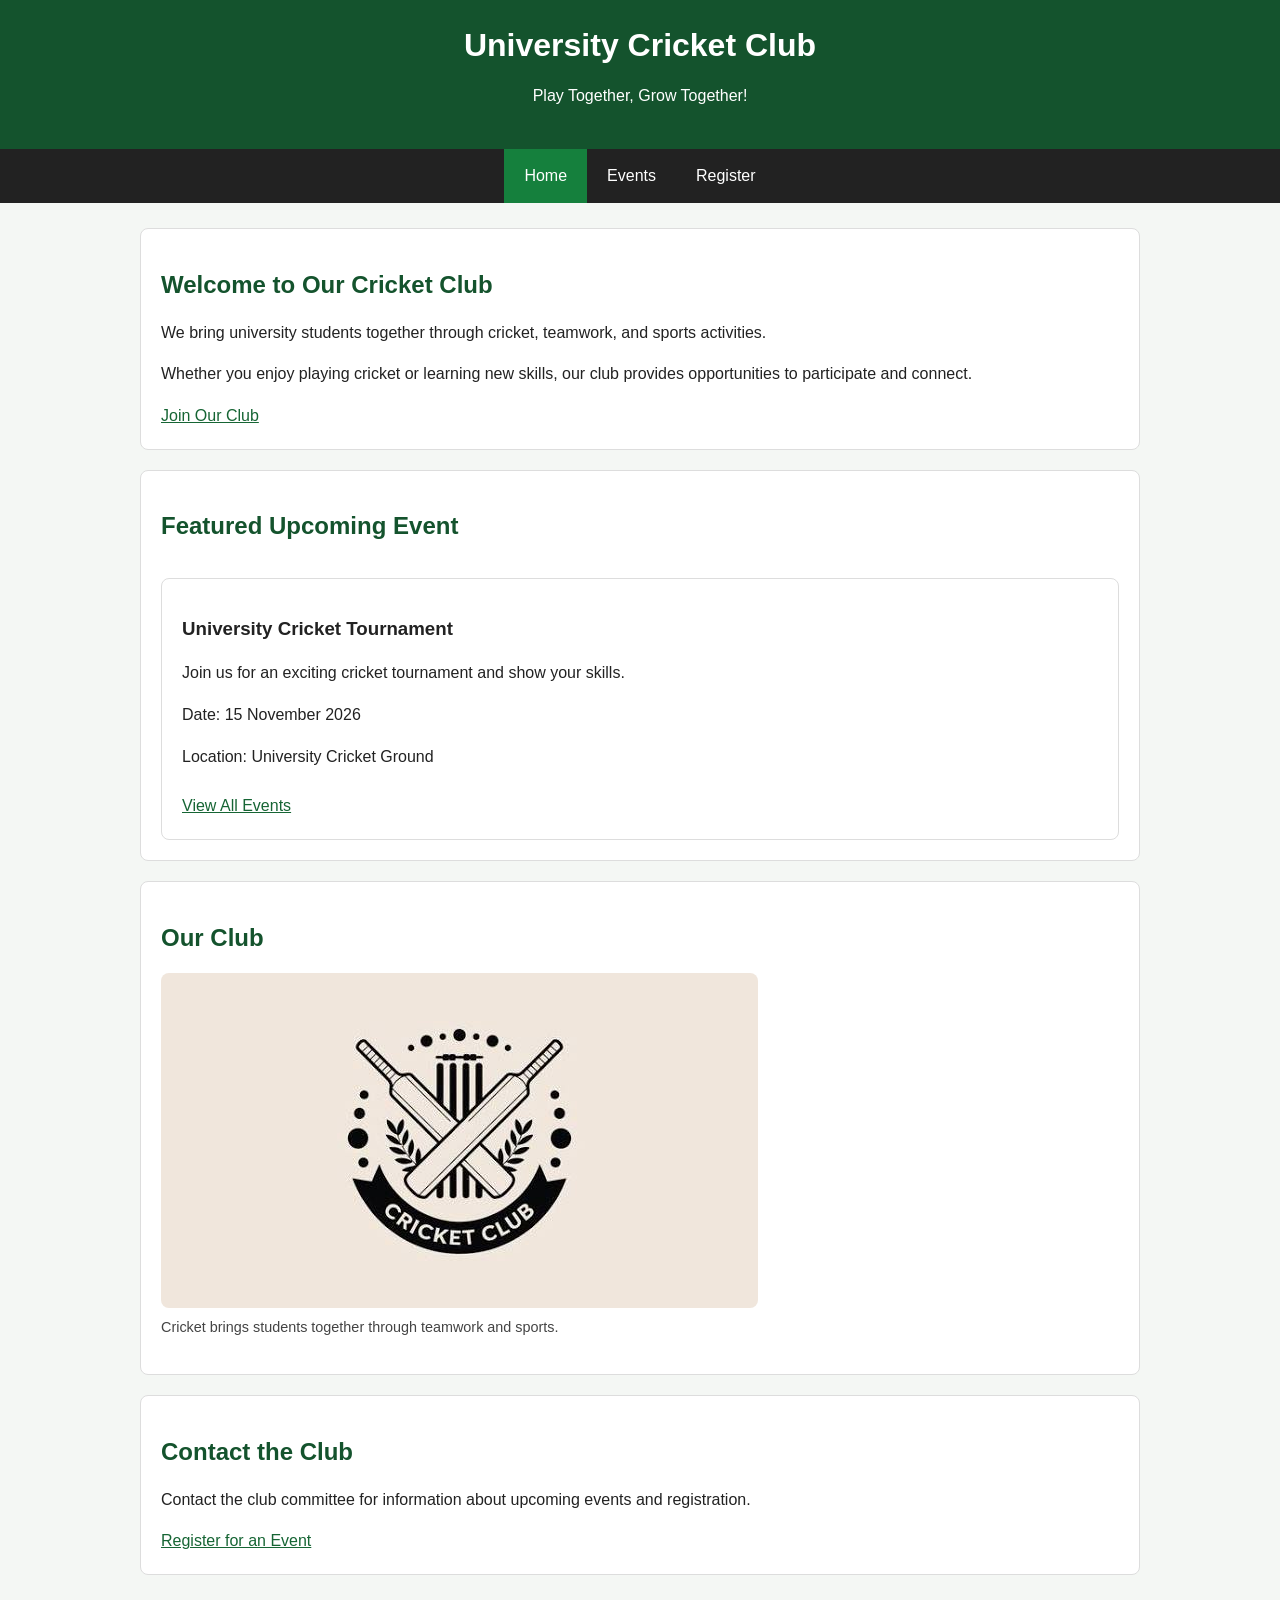
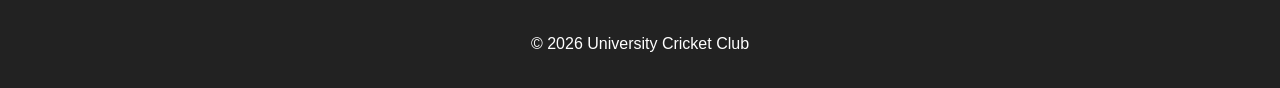
<file: index.html>
<!DOCTYPE html>
<html lang="en">
<head>
    <meta charset="UTF-8">
    <meta name="viewport" content="width=device-width, initial-scale=1.0">
    <meta name="description" content="Welcome to the University Cricket Club. Explore cricket events, tournaments, and activities for university students.">
    <title>University Cricket Club | Home</title>
    <link rel="stylesheet" href="css/style.css">
</head>
<body>

    <header>
        <h1>University Cricket Club</h1>
        <p>Play Together, Grow Together!</p>
    </header>

    <nav aria-label="Main navigation">
        <a href="index.html" class="active" aria-current="page">Home</a>
        <a href="events.html">Events</a>
        <a href="register.html">Register</a>
    </nav>

    <main>
        <section aria-labelledby="welcome-heading">
            <h2 id="welcome-heading">Welcome to Our Cricket Club</h2>
            <p>
                We bring university students together through cricket,
                teamwork, and sports activities.
            </p>
            <p>
                Whether you enjoy playing cricket or learning new skills,
                our club provides opportunities to participate and connect.
            </p>
            <a href="register.html">Join Our Club</a>
        </section>

        <section aria-labelledby="featured-heading">
            <h2 id="featured-heading">Featured Upcoming Event</h2>

            <article>
                <h3>University Cricket Tournament</h3>
                <p>
                    Join us for an exciting cricket tournament
                    and show your skills.
                </p>
                <p>
                    Date:
                    <time datetime="2026-11-15">15 November 2026</time>
                </p>
                <p>Location: University Cricket Ground</p>
                <a href="events.html">View All Events</a>
            </article>
        </section>

        <section aria-labelledby="club-heading">
            <h2 id="club-heading">Our Club</h2>

            <figure>
                <img src="images/cricket.jpg"
                     alt="Students playing cricket together"
                     loading="lazy">
                <figcaption>
                    Cricket brings students together through teamwork and sports.
                </figcaption>
            </figure>
        </section>

        <aside aria-labelledby="contact-heading">
            <h2 id="contact-heading">Contact the Club</h2>
            <p>
                Contact the club committee for information about
                upcoming events and registration.
            </p>
            <a href="register.html">Register for an Event</a>
        </aside>
    </main>

    <footer>
        <p>&copy; 2026 University Cricket Club</p>
    </footer>

</body>
</html>
</file>
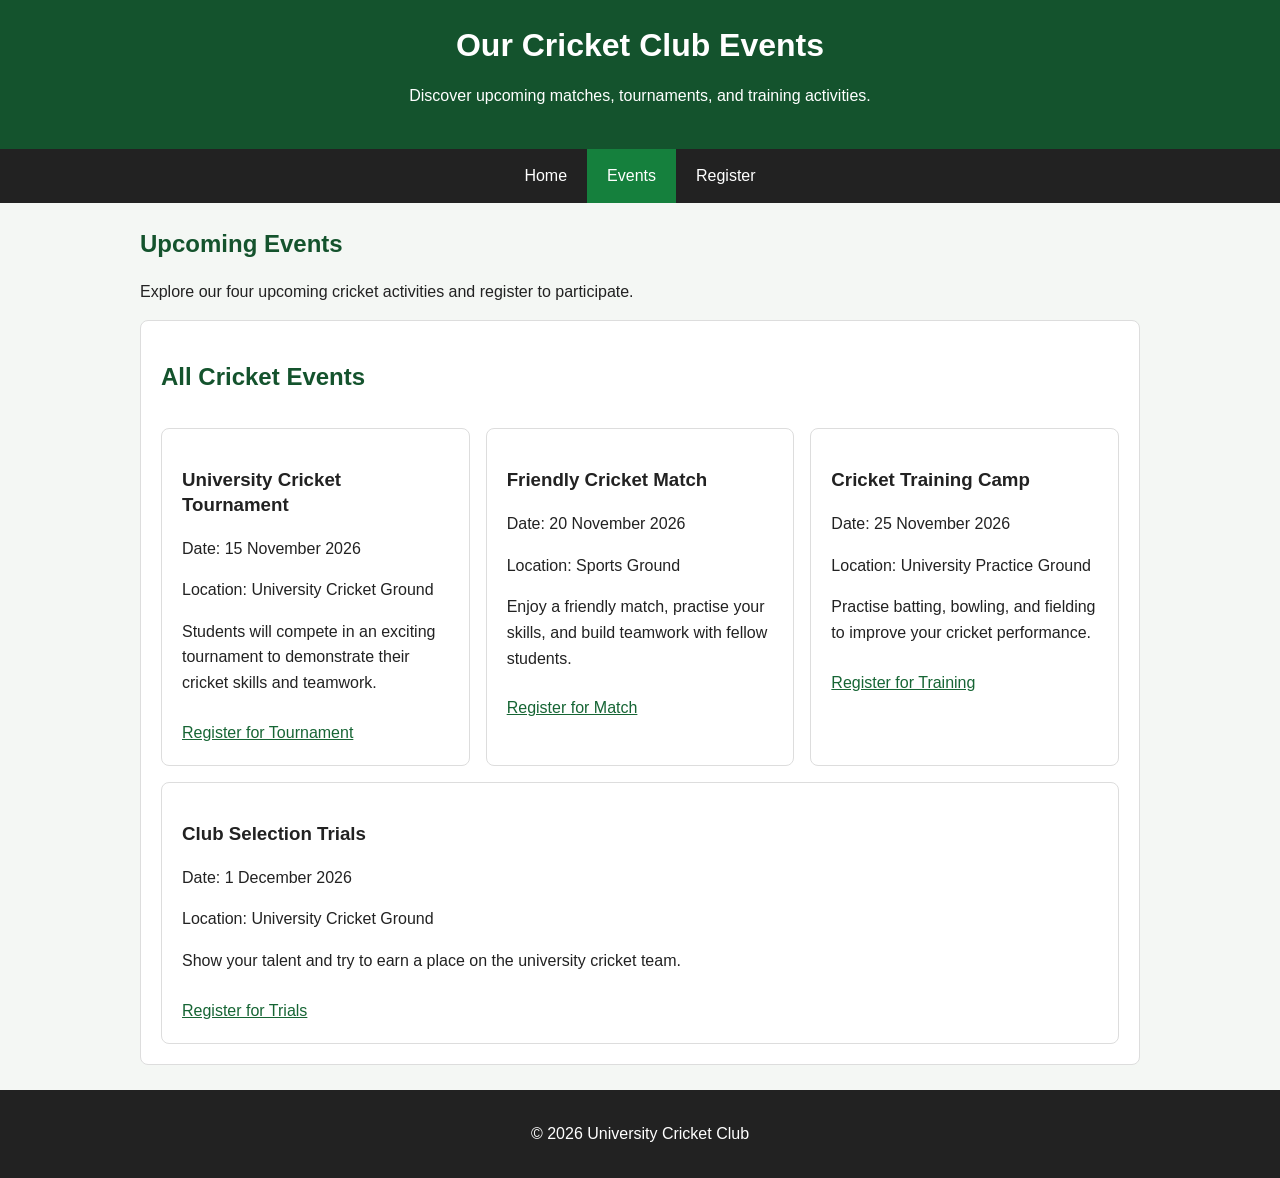
<file: events.html>
<!DOCTYPE html>
<html lang="en">
<head>
    <meta charset="UTF-8">
    <meta name="viewport" content="width=device-width, initial-scale=1.0">
    <meta name="description" content="Explore upcoming University Cricket Club tournaments, matches, training camps, and selection trials.">
    <title>Cricket Club | Events</title>
    <link rel="stylesheet" href="css/style.css">
</head>
<body>
    <header>
        <h1>Our Cricket Club Events</h1>
        <p>Discover upcoming matches, tournaments, and training activities.</p>
    </header>

    <nav aria-label="Main navigation">
        <a href="index.html">Home</a>
        <a href="events.html" class="active" aria-current="page">Events</a>
        <a href="register.html">Register</a>
    </nav>

    <main>
        <h2>Upcoming Events</h2>
        <p>Explore our four upcoming cricket activities and register to participate.</p>

        <section aria-labelledby="events-heading">
            <h2 id="events-heading">All Cricket Events</h2>

            <article>
                <h3>University Cricket Tournament</h3>
                <p>Date: <time datetime="2026-11-15">15 November 2026</time></p>
                <p>Location: University Cricket Ground</p>
                <p>Students will compete in an exciting tournament to demonstrate their cricket skills and teamwork.</p>
                <a href="register.html">Register for Tournament</a>
            </article>

            <article>
                <h3>Friendly Cricket Match</h3>
                <p>Date: <time datetime="2026-11-20">20 November 2026</time></p>
                <p>Location: Sports Ground</p>
                <p>Enjoy a friendly match, practise your skills, and build teamwork with fellow students.</p>
                <a href="register.html">Register for Match</a>
            </article>

            <article>
                <h3>Cricket Training Camp</h3>
                <p>Date: <time datetime="2026-11-25">25 November 2026</time></p>
                <p>Location: University Practice Ground</p>
                <p>Practise batting, bowling, and fielding to improve your cricket performance.</p>
                <a href="register.html">Register for Training</a>
            </article>

            <article>
                <h3>Club Selection Trials</h3>
                <p>Date: <time datetime="2026-12-01">1 December 2026</time></p>
                <p>Location: University Cricket Ground</p>
                <p>Show your talent and try to earn a place on the university cricket team.</p>
                <a href="register.html">Register for Trials</a>
            </article>
        </section>
    </main>

    <footer>
        <p>&copy; 2026 University Cricket Club</p>
    </footer>
</body>
</html>
</file>
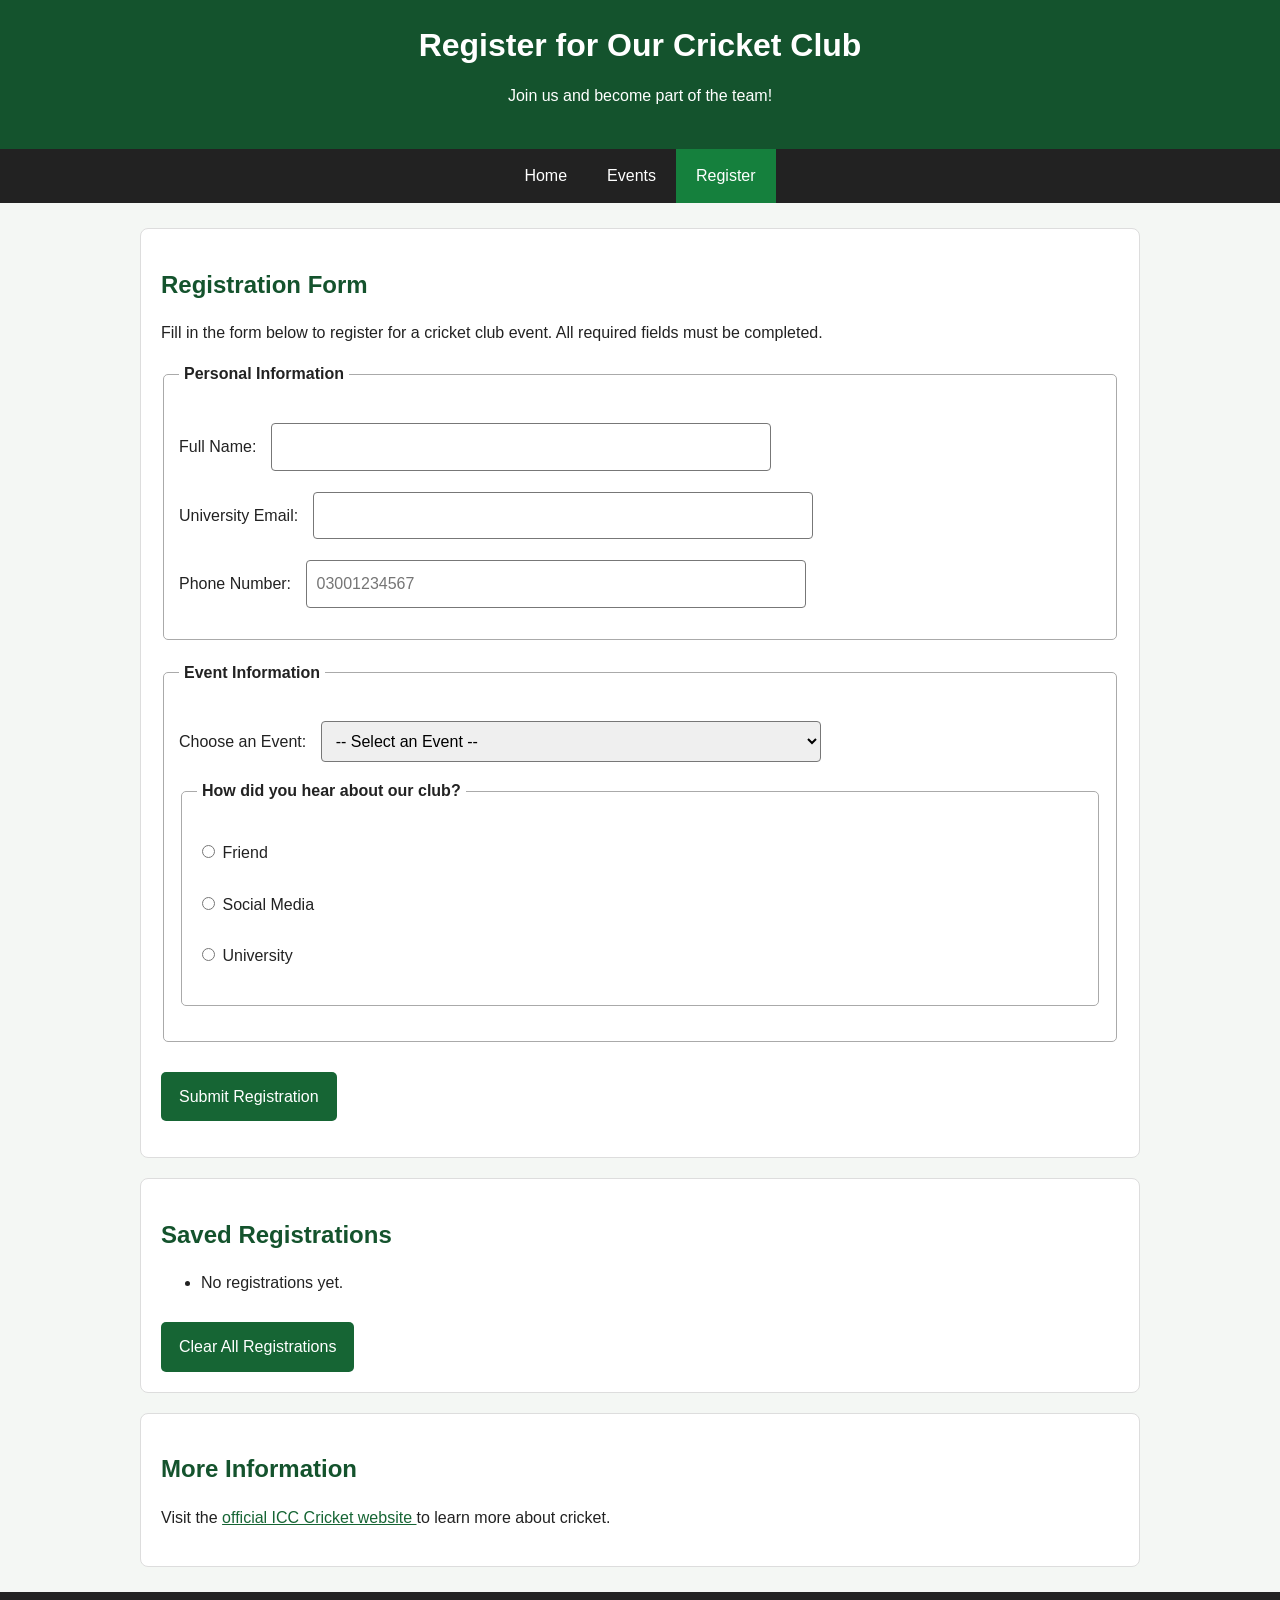
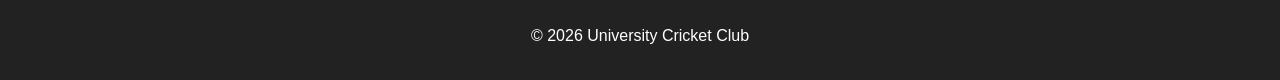
<file: register.html>
<!DOCTYPE html>
<html lang="en">
<head>
    <meta charset="UTF-8">
    <meta name="viewport" content="width=device-width, initial-scale=1.0">
    <meta name="description" content="Register for University Cricket Club events, matches, training camps, and selection trials.">
    <title>Cricket Club | Register</title>
    <link rel="stylesheet" href="css/style.css">
</head>
<body>

    <header>
        <h1>Register for Our Cricket Club</h1>
        <p>Join us and become part of the team!</p>
    </header>

    <nav aria-label="Main navigation">
        <a href="index.html">Home</a>
        <a href="events.html">Events</a>
        <a href="register.html" class="active" aria-current="page">Register</a>
    </nav>

    <main>
        <section aria-labelledby="registration-heading">
            <h2 id="registration-heading">Registration Form</h2>
            <p id="formHelp">
                Fill in the form below to register for a cricket club event.
                All required fields must be completed.
            </p>

            <form id="registrationForm" aria-describedby="formHelp">
                <fieldset>
                    <legend>Personal Information</legend>

                    <p>
                        <label for="fullName">Full Name:</label>
                        <input type="text" id="fullName" name="fullName"
                               autocomplete="name" required minlength="3">
                    </p>

                    <p>
                        <label for="email">University Email:</label>
                        <input type="email" id="email" name="email"
                               autocomplete="email" required>
                    </p>

                    <p>
                        <label for="phone">Phone Number:</label>
                        <input type="tel" id="phone" name="phone"
                               autocomplete="tel"
                               pattern="[0-9]{11}"
                               placeholder="03001234567"
                               title="Enter an 11-digit phone number."
                               required>
                    </p>
                </fieldset>

                <fieldset>
                    <legend>Event Information</legend>

                    <p>
                        <label for="event">Choose an Event:</label>
                        <select id="event" name="event" required>
                            <option value="">-- Select an Event --</option>
                            <option value="University Cricket Tournament">
                                University Cricket Tournament
                            </option>
                            <option value="Friendly Cricket Match">
                                Friendly Cricket Match
                            </option>
                            <option value="Cricket Training Camp">
                                Cricket Training Camp
                            </option>
                            <option value="Club Selection Trials">
                                Club Selection Trials
                            </option>
                        </select>
                    </p>

                    <fieldset>
                        <legend>How did you hear about our club?</legend>

                        <p>
                            <input type="radio" id="sourceFriend"
                                   name="source" value="Friend" required>
                            <label for="sourceFriend">Friend</label>
                        </p>

                        <p>
                            <input type="radio" id="sourceSocial"
                                   name="source" value="Social Media">
                            <label for="sourceSocial">Social Media</label>
                        </p>

                        <p>
                            <input type="radio" id="sourceUniversity"
                                   name="source" value="University">
                            <label for="sourceUniversity">University</label>
                        </p>
                    </fieldset>
                </fieldset>

                <button type="submit">Submit Registration</button>
            </form>

            <p id="message" role="status" aria-live="polite"></p>
        </section>

        <section aria-labelledby="saved-heading">
            <h2 id="saved-heading">Saved Registrations</h2>

            <ul id="registrationList" aria-live="polite">
                <li>No registrations yet.</li>
            </ul>

            <button type="button" id="clearRegistrations">
                Clear All Registrations
            </button>
        </section>

        <section aria-labelledby="more-info-heading">
            <h2 id="more-info-heading">More Information</h2>
            <p>
                Visit the
                <a href="https://www.icc-cricket.com/"
                   target="_blank"
                   rel="noopener noreferrer">
                    official ICC Cricket website
                </a>
                to learn more about cricket.
            </p>
        </section>
    </main>

    <footer>
        <p>&copy; 2026 University Cricket Club</p>
    </footer>

    <script src="js/script.js"></script>
</body>
</html>
</file>
<file: css/style.css>
* {
    box-sizing: border-box;
}

html {
    scroll-behavior: smooth;
}

body {
    margin: 0;
    font-family: Arial, sans-serif;
    line-height: 1.6;
    color: #222222;
    background-color: #f4f7f4;
}

header {
    background-color: #14532d;
    color: white;
    text-align: center;
    padding: 25px 15px;
}

header h1 {
    margin-top: 0;
    margin-bottom: 5px;
}

nav {
    display: flex;
    justify-content: center;
    flex-wrap: wrap;
    background-color: #222222;
}

nav a {
    color: white;
    text-decoration: none;
    padding: 14px 20px;
    transition: background-color 0.2s ease;
}

nav > a:hover,
nav a.active {
    background-color: #15803d;
}

nav a:focus-visible,
a:focus-visible,
button:focus-visible,
input:focus-visible,
select:focus-visible {
    outline: 3px solid #ca8a04;
    outline-offset: 3px;
}

main {
    width: 90%;
    max-width: 1000px;
    margin: 25px auto;
}

section,
aside,
article {
    background-color: white;
    margin-bottom: 20px;
    padding: 20px;
    border: 1px solid #dddddd;
    border-radius: 8px;
}

h1,
h2,
h3 {
    line-height: 1.3;
}

h2 {
    color: #14532d;
}

main > section:has(article) {
    display: flex;
    flex-wrap: wrap;
    gap: 16px;
}

main > section:has(article) > h2 {
    flex-basis: 100%;
}

main > section:has(article) article {
    flex: 1 1 250px;
    margin-bottom: 0;
}

img {
    display: block;
    max-width: 100%;
    height: auto;
    border-radius: 8px;
}

figure {
    margin: 15px 0;
}

figcaption {
    margin-top: 8px;
    font-size: 0.9rem;
    color: #444444;
}

a {
    color: #166534;
}

a[href^="https"] {
    overflow-wrap: anywhere;
}

article a {
    display: inline-block;
    margin-top: 8px;
}

form p {
    margin-bottom: 16px;
}

input,
select {
    width: 100%;
    max-width: 500px;
    padding: 10px;
    margin-top: 5px;
    border: 1px solid #777777;
    border-radius: 4px;
    font: inherit;
}

input[type="radio"] {
    width: auto;
    accent-color: #166534;
}

label {
    display: inline-block;
    margin: 5px 10px 5px 0;
}

fieldset {
    min-width: 0;
    margin-bottom: 20px;
    padding: 15px;
    border: 1px solid #aaaaaa;
    border-radius: 5px;
}

legend {
    padding: 0 5px;
    font-weight: bold;
}

button {
    background-color: #166534;
    color: white;
    padding: 12px 18px;
    border: none;
    border-radius: 5px;
    cursor: pointer;
    margin-top: 10px;
    font: inherit;
    transition: background-color 0.2s ease;
}

button:hover {
    background-color: #14532d;
}

#message {
    font-weight: bold;
    color: #14532d;
}

#registrationList li {
    margin-bottom: 10px;
    overflow-wrap: anywhere;
}

footer {
    background-color: #222222;
    color: white;
    text-align: center;
    padding: 15px;
}

@media (max-width: 600px) {
    nav {
        flex-direction: column;
    }

    nav a {
        text-align: center;
        padding: 12px 15px;
    }

    main {
        width: 95%;
        margin: 15px auto;
    }

    section,
    aside,
    article {
        padding: 15px;
    }

    main > section:has(article) {
        display: block;
    }

    main > section:has(article) article {
        margin-bottom: 15px;
    }

    button {
        max-width: 100%;
    }
}

@media (prefers-reduced-motion: reduce) {
    html {
        scroll-behavior: auto;
    }

    *,
    *::before,
    *::after {
        transition: none !important;
    }
}
</file>
